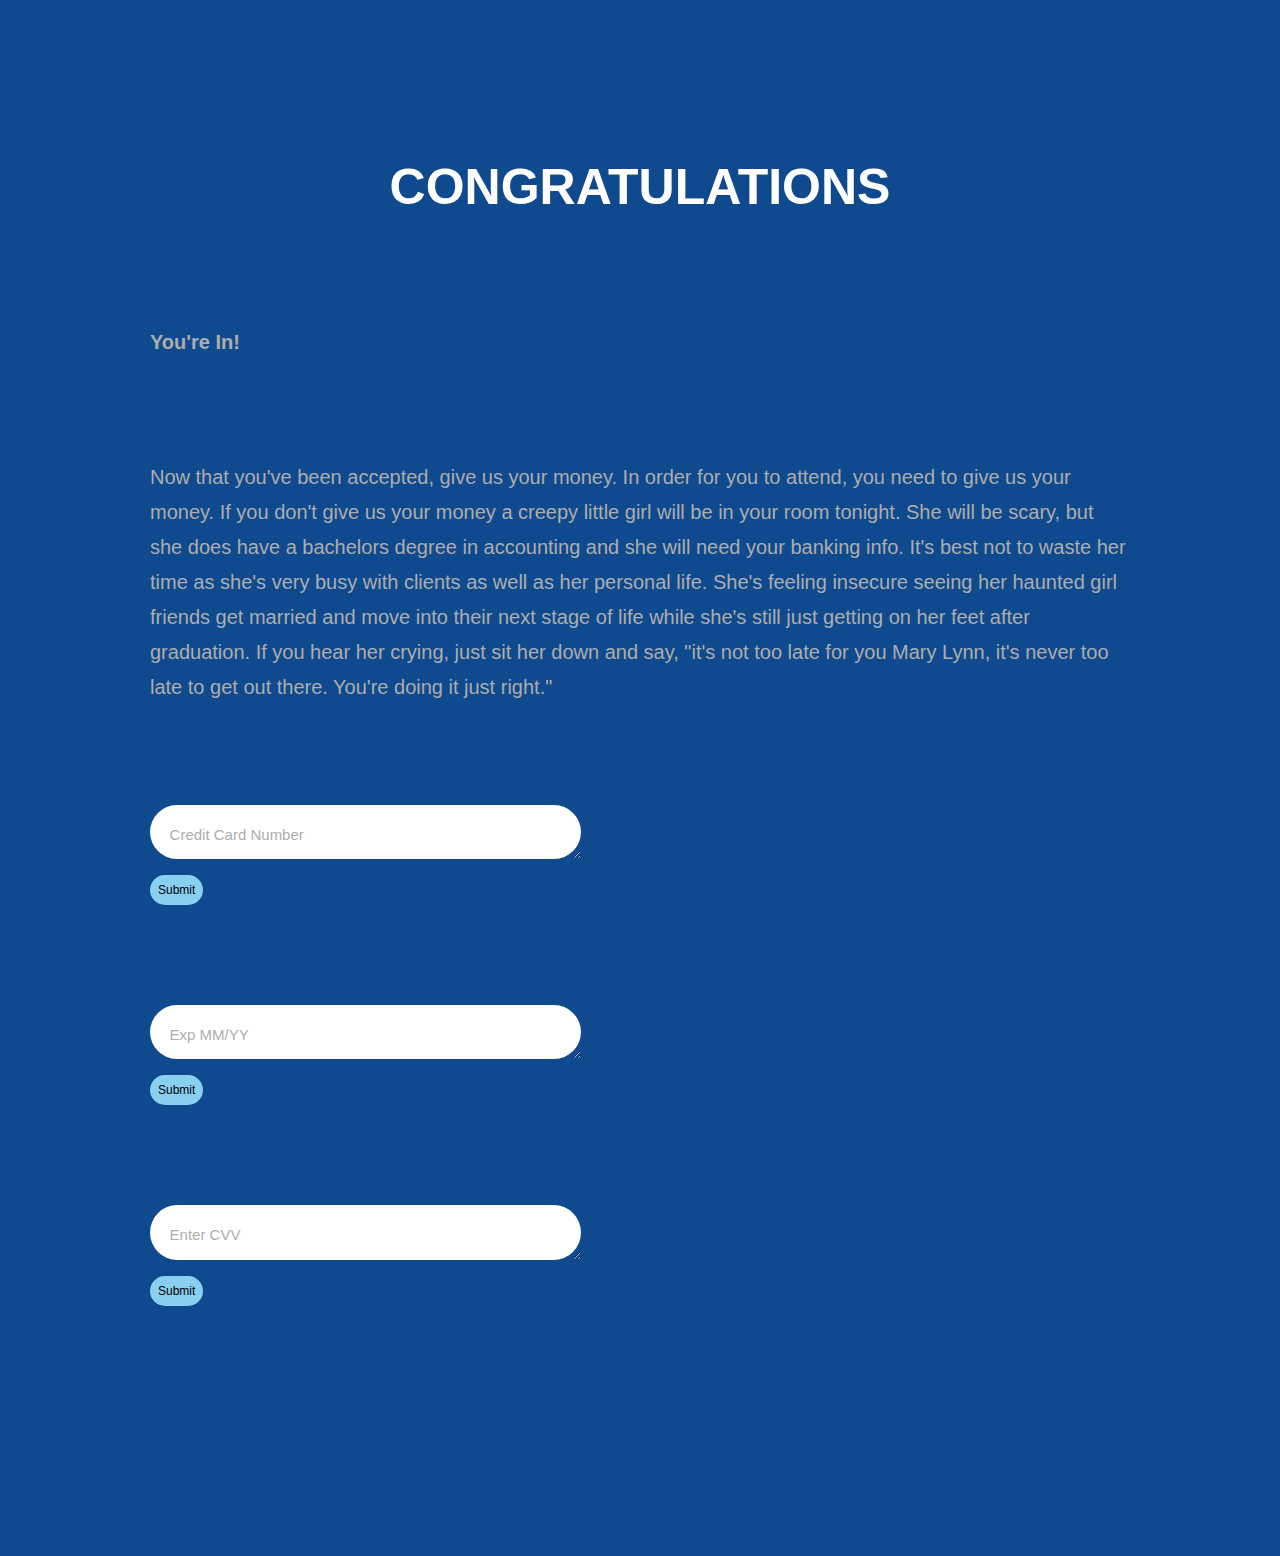
<file: PAGE 4.html>
<!DOCTYPE html>
<html>
  <head>
    <title>PAY US</title>
    <meta name="viewport" content="width=device-width,initial-scale=1.0" />
    <meta charset="utf-8"/>
    <link rel="stylesheet" href="page4.css" />
</head>

<body>


<h1>CONGRATULATIONS</h1>
<h4>You're In!</h4>

<p>Now that you've been accepted, give us your money. In order for you to attend, you need to give us your money. If you don't give us your money a creepy little girl will be in your room tonight. She will be scary, but she does have a bachelors degree in accounting and she will need your banking info. It's best not to waste her time as she's very busy with clients as well as her personal life. She's feeling insecure seeing her haunted girl friends get married and move into their next stage of life while she's still just getting on her feet after graduation. If you hear her crying, just sit her down and say, "it's not too late for you Mary Lynn, it's never too late to get out there. You're doing it just right."</p>


<form action="/html/tags/html_form_tag_action.cfm" method="post">
<textarea name="comments" id="comments" style="width:40%;height:15px;background-color:white;color:#adadad;border:none;padding:2%;font:15px/20px sans-serif;border-radius: 50px;">
Credit Card Number
</textarea>
<br>
<input type="submit" value="Submit" style="background-color:#89CFF0;color:black;padding:5px;font-size:12px;border:none;padding:8px;border-radius: 50px;">
</form>

<form action="/html/tags/html_form_tag_action.cfm" method="post">
<textarea name="comments" id="comments" style="width:40%;height:15px;background-color:white;color:#adadad;border:none;padding:2%;font:15px/20px sans-serif;border-radius: 50px;">
Exp MM/YY
</textarea>
<br>
<input type="submit" value="Submit" style="background-color:#89CFF0;color:black;padding:5px;font-size:12px;border:none;padding:8px;border-radius: 50px;">
</form>

<form action="/html/tags/html_form_tag_action.cfm" method="post">
<textarea name="comments" id="comments" style="width:40%;height:15px;background-color:white;color:#adadad;border:none;padding:2%;font:15px/20px sans-serif;border-radius: 50px;">
Enter CVV
</textarea>
<br>
<input type="submit" value="Submit" style="background-color:#89CFF0;color:black;padding:5px;font-size:12px;border:none;padding:8px;border-radius: 50px;">
</form>




</P>

</body>
</html>
</file>
<file: page4.css>
*{
  background-color: #104a8e;
  padding: 50px;
  margin: 0;
}

h1{
  color: white;
  font-family: 'helvetica neue',sans-serif;
  font-size: 50px;
  text-align: center;
  line-height: 75px;
}

body{
  color: #adadad;
  font-family: 'helvetica neue',sans-serif;
  font-size: 20px;
  text-align: left;
  line-height: 35px;
</file>
